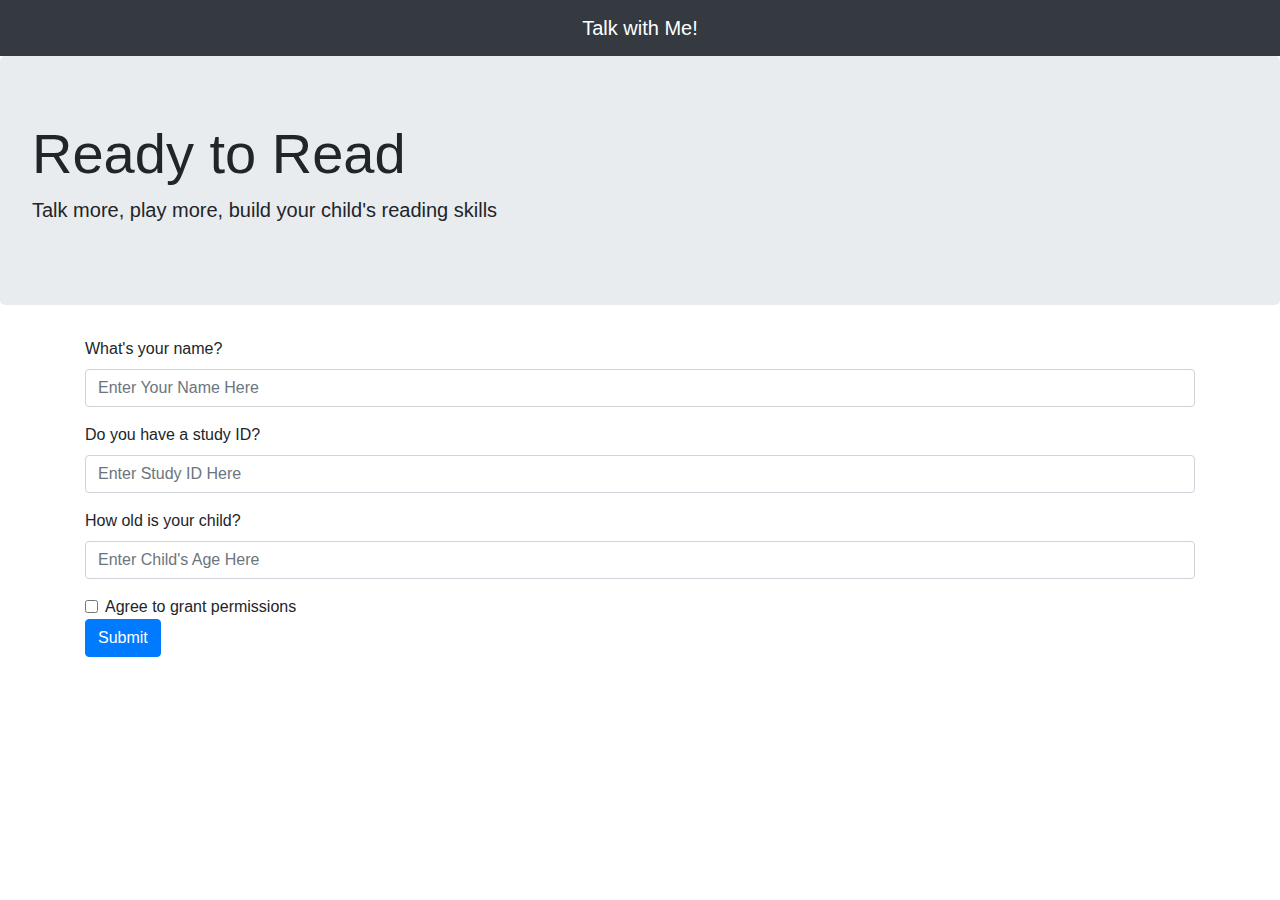
<file: index.html>
<!DOCTYPE html>
<html lang="en">
<head>
    <meta charset="UTF-8">
    <meta name="viewport" content="width=device-width, initial-scale=1, maximum-scale=1, user-scalable=no">
    <title>Talk with me</title>
    
    <script type="text/javascript" src="js/NoSleep.min.js"></script>
    <script type="text/javascript" src="js/jquery.min.js"></script>
    <script type="text/javascript" src="js/bootstrap.min.js"></script>
    <link rel="stylesheet" type="text/css" href="css/stylesheet.css" />
    <link rel="stylesheet" href="css/bootstrap.min.css">
    <link href="css/open-iconic-bootstrap.min.css" rel="stylesheet">
</head>
<body>
    <nav class="navbar navbar-expand navbar-dark bg-dark">
    <div class="navbar-brand">
       <!-- <h4>Talk with Me!</h4> -->
       Talk with Me!
    </div>
    <div class="w-100 order-0 2">
        <ul class="navbar-nav mr-auto">
            <li class="nav-item">
              <!-- <a class="nav-link" href="index.html">  <span class="oi oi-arrow-thick-left" title="oi-arrow-thick-left" aria-hidden="true"></span> </a> -->
              <a class="nav-link aria-hidden"> &nbsp; </a>
            </li>
          </ul>
    </div>
    
    <!-- <div class="navbar-collapse collapse w-100 order-3 dual-collapse2">
        <ul class="navbar-nav ml-auto">
            <li class="nav-item">
                <a class="nav-link" href="#">Right</a>
            </li>
        </ul>
    </div> -->
</nav>


  <div class="jumbotron">
    <h1 class="display-4 justify-content-center">Ready to Read</h1>
    <p class="lead">Talk more, play more, build your child's reading skills</p>
    <!-- <hr class="my-4"> -->
    <!-- <p>It uses utility classes for typography and spacing to space content out within the larger container.</p> -->
  </div>

  <div class="container">
    <form id="userForm">
      <div class="form-group">
        <label for="name">What's your name?</label>
        <input type="text" class="form-control" id="name" aria-describedby="formname" placeholder="Enter Your Name Here">
        <!-- <small id="formname" class="form-text text-muted">We'll never share your email with anyone else.</small> -->
      </div>
      <div class="form-group">
        <label for="studyId">Do you have a study ID?</label>
        <input type="text" class="form-control" id="studyId" placeholder="Enter Study ID Here">
      </div>
      <div class="form-group">
        <label for="childAge">How old is your child?</label>
        <input type="number" class="form-control" id="childAge" placeholder="Enter Child's Age Here">
      </div>
      <div class="form-check">
        <input type="checkbox" class="form-check-input" id="exampleCheck1">
        <label class="form-check-label" for="exampleCheck1">Agree to grant permissions</label>
      </div>
      <div class="form-group">
        <input type="submit" class="btn btn-primary" />
      </div>
    </form>
  </div>
</body>

<script>
function logSubmit(event) {
  event.preventDefault();
  console.log(event.target.name.value);
  console.log(window.location + "start.html")
  document.location.href="start.html";
  //  if (window.location == "/index.html"){
  //   window.location.href= window.location + "start.html";
  // }
  // else {
  //   window.location.href= "start.html";  
  // }
}

const form = document.getElementById('userForm');
form.addEventListener('submit', logSubmit);

</script>
</html>
</file>
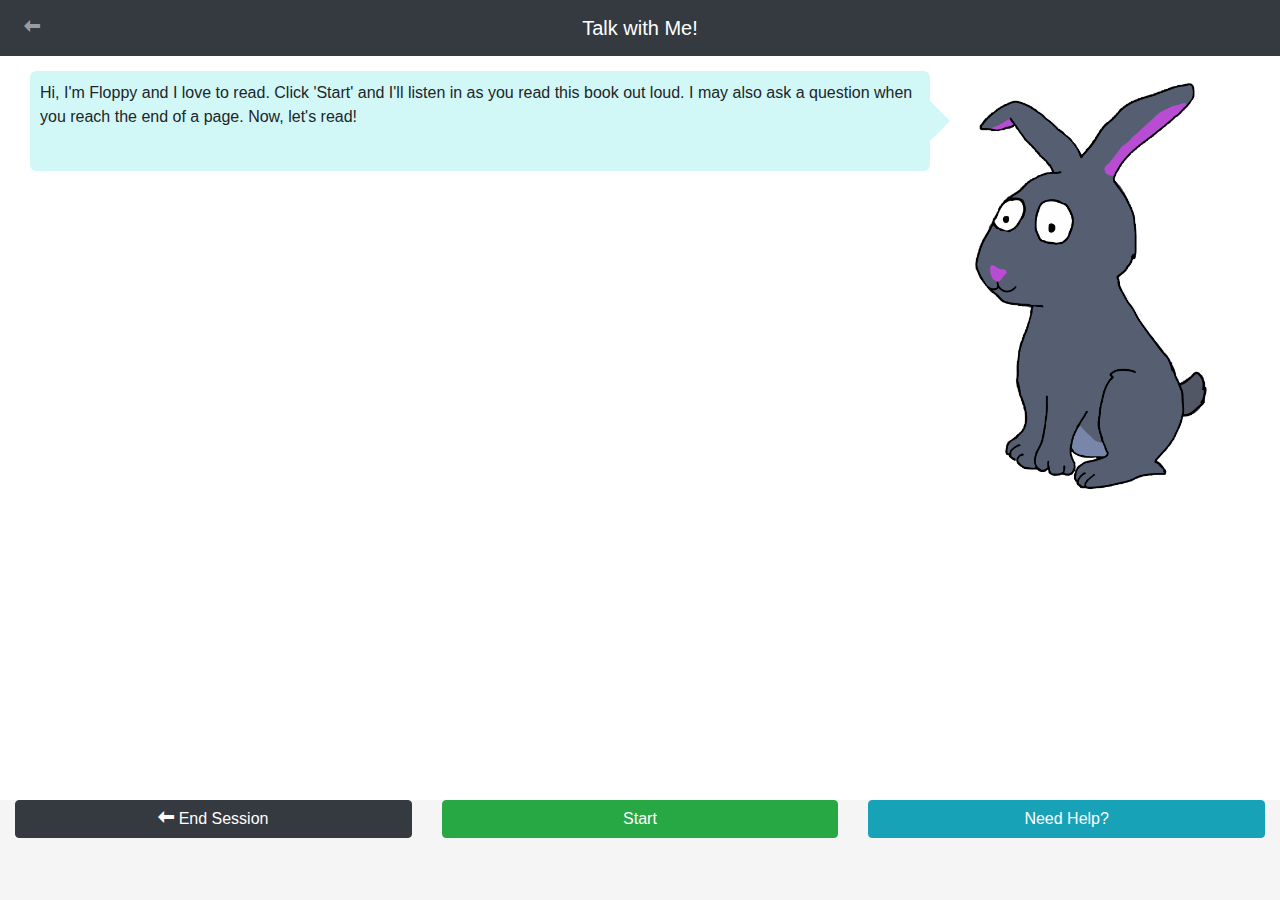
<file: b1.html>
<!DOCTYPE html>
<html lang="en">
<head>
    <meta charset="UTF-8">
    <meta name="viewport" content="width=device-width, initial-scale=1, maximum-scale=1, user-scalable=no">
    <title>Talk with me</title>

    <script type="text/javascript" src="js/NoSleep.min.js"></script>
    <script type="text/javascript" src="js/jquery.min.js"></script>
    <script type="text/javascript" src="js/bootstrap.min.js"></script>
    <link rel="stylesheet" type="text/css" href="css/stylesheet.css" />
    <link rel="stylesheet" href="https://stackpath.bootstrapcdn.com/bootstrap/4.4.1/css/bootstrap.min.css" integrity="sha384-Vkoo8x4CGsO3+Hhxv8T/Q5PaXtkKtu6ug5TOeNV6gBiFeWPGFN9MuhOf23Q9Ifjh" crossorigin="anonymous">
    <link href="css/open-iconic-bootstrap.min.css" rel="stylesheet">
</head>
<body>
  <nav class="navbar navbar-expand navbar-dark bg-dark">
    <div class="navbar-brand">
       <!-- <h4>Talk with Me!</h4> -->
       Talk with Me!
    </div>
    <div class="w-100 order-2 2">
        <ul class="navbar-nav mr-auto">
            <li class="nav-item">
              <a class="nav-link" href="booklist.html">  <span class="oi oi-arrow-thick-left" title="oi-arrow-thick-left" aria-hidden="true"></span> </a>
              <!-- <a class="nav-link aria-hidden"> &nbsp; </a> -->
            </li>
          </ul>
    </div>
    
    <!-- <div class="navbar-collapse collapse w-100 order-3 dual-collapse2">
        <ul class="navbar-nav ml-auto">
            <li class="nav-item">
                <a class="nav-link" href="#">Right</a>
            </li>
        </ul>
    </div> -->
  </nav>

<!--     <nav class="navbar navbar-dark bg-dark justify-content-center">
         <a href="index.html"> <span class="oi oi-arrow-thick-left" title="oi-arrow-thick-left" aria-hidden="true"></span> </a>  <a class="navbar-brand">Talk with me!</a>
    </nav> -->
<div class="container-fluid">
    <!-- <div class="row" style="height: 300px"> -->
    <div class="row" >
        <div class="col-9">
          <!-- <div class="jumbotron"> -->
            <div class="speech-bubble">
            <!-- <h1 class="display-4">Hello, world!</h1> -->
            <p id="bunny-starter">Hi, I'm Floppy and I love to read. Click 'Start' and I'll listen in as you read this book out loud. I may also ask a question when you reach the end of a page. Now, let's read!</p>
            <div class="container-fluid" style="overflow-y: scroll;">
              <p id="questions">
              </p>
            </div>
            <!-- <hr class="my-4">
            <p>It uses utility classes for typography and spacing to space content out within the larger container.</p> -->
            <!-- <a class="btn btn-primary btn-lg" href="#" role="button">Learn more</a> -->
          </div>
        </div>
        <div class="col-3">
            <img id="bunny" src="bunny.png" style="width: 80%; margin-top: 20pt" />
        </div>
        
    </div>
    <div class="row footer" style="height: 100px">
      <div class="col-4">
        <a href="booklist.html"> <button type="button" class="btn btn-dark col-12">
          <!-- <span class="oi oi-arrow-thick-left"></span> -->
          <span class="oi oi-arrow-thick-left" title="oi-arrow-thick-left" aria-hidden="true"></span> 
          <!-- &#11013; -->
        End Session</button> </a>
      </div>
      <div class="col-4">
        <button id="playpause" type="button" class="btn btn-success col-12" onclick="window.app.playPause();">Start </button>
      </div>
      <div class="col-4">

        <button type="button" class="btn btn-info col-12" data-toggle="modal" data-target="#exampleModalLong">Need Help?</button>
      </div>
    </div>

    <!-- Modal -->
<div class="modal fade" id="exampleModalLong" tabindex="-1" role="dialog" aria-labelledby="exampleModalLongTitle" aria-hidden="true">
  <div class="modal-dialog modal-dialog-centered" role="document">
    <div class="modal-content">
      <div class="modal-header">
        <h5 class="modal-title" id="exampleModalLongTitle">Modal title</h5>
        <button type="button" class="close" data-dismiss="modal" aria-label="Close">
          <span aria-hidden="true">&times;</span>
        </button>
      </div>
      <div class="modal-body" id="transcript">
        ...
      </div>
      <div class="modal-footer">
        <button type="button" class="btn btn-secondary" data-dismiss="modal">Close</button>
        <button type="button" class="btn btn-primary">Save changes</button>
      </div>
    </div>
  </div>
</div>

<script>
    var noSleep = new NoSleep();
    window.audio = new Audio();
    
    window.app = {
        socket: null,
        mediaTrack: null,
        counter: 0,
        bufferSize: 4096,
        socketOpen: false,
        audioChunks: [],
        playQueue: [],
        playing: false,
        playPause: function () {
          if (window.app.playing == false) {
            window.app.playing = true;
            console.log("starting to play");

            document.getElementById('playpause').innerText = "Pause";
            document.getElementById('playpause').className = "btn btn-warning col-12";
            document.getElementById('bunny-starter').innerText = "Please keep reading. I want to hear what happens next in the story";
            noSleep.enable();
            // if connection successful
            document.getElementById('bunny').src="bunny-listening.gif";
            window.audio.play();
            window.app.main()
          } 
          else {
            console.log("pausing");            
            window.app.playing = false;
            // window.app.close();
            document.getElementById('playpause').innerText = "Start";
            document.getElementById('playpause').className = "btn btn-success col-12"
            document.getElementById('bunny-starter').innerText = "Hi, I'm Floppy and I love to read. Click 'Start' and I'll listen in as you read this book out loud. I may also ask a question when you reach the end of a page. Now, let's read!";
            noSleep.disable();
            // if connection successful
            document.getElementById('bunny').src="bunny.png";
            
            window.app.close();
          }

        },
        main: function() {
            // document.getElementById('loading').style = "display:block;"
            // var room = "{{ story_id }}";
            document.getElementById('bunny-starter').innerText = "Connecting...";
            var room = "26";
            var protocol = location.protocol == "https:" ? "wss://" : "ws://"
            // var chatSocket = protocol + window.location.host + '/ws/chat/' + room.toString() + '/';
            var chatSocket = protocol + "talkwithme.herokuapp.com" + '/ws/chat/' + room.toString() + '/';
            this.socket = new WebSocket(chatSocket);
            this.socket.addEventListener("open", this.onSocketOpen.bind(this));
            this.socket.addEventListener("message", this.onSocketMessage.bind(this));

        },
        onSocketOpen: function(event) {
            window.paused = false
            window.recorder = this.initRecorder();
            console.log("onSocketOpen");

            this.socketOpen = true;
            // document.getElementById('loading').style = "display:none;"
            document.getElementById('bunny-starter').innerText = "Please keep reading. I want to hear what happens next in the story";
            
        },
        onSocketMessage: function(event) {
            console.log("onSocketMessage")
            console.log("Message", event);
            if (typeof(event.data) === "string") {
                if (event.data == "listening") {
                    // document.getElementById('listening').style = "display:block;"
                    }
                    else {
                        // document.getElementById('listening').style = "display:none;"
                        var oldInner = document.getElementById("transcript").innerHTML
                        document.getElementById("transcript").innerHTML = "<p>" + event.data + "</p>" + oldInner;
                    }
                } 
            else {
                console.log("new audio received")
                window.app.playQueue.push(event)
                console.log(window.app.playQueue.length)
                if (window.app.playQueue.length == 1) {
                    console.log("playing response")
                    window.app.playResponse()
                }
            }
        },
        initRecorder: function() {
                return navigator.mediaDevices.getUserMedia({
                    "audio": true,
                    "video": false
                }).then((stream) => {
                    var context = new(window.AudioContext || window.webkitAudioContext);
                    // send metadata on audio stream to backend
                    console.log("sending config to server")
                    this.socket.send(JSON.stringify({
                        rate: context.sampleRate,
                        language: "en-US",
                        format: "LINEAR16"
                    }));
                    // Caputure mic audio data into a stream
                    var audioInput = context.createMediaStreamSource(stream);
                    // only record mono audio w/a buffer of 2048 bits per function call
                    var recorder = context.createScriptProcessor(this.bufferSize, 1, 1);
                    // specify the processing function
                    recorder.onaudioprocess = this.audioProcess.bind(this);
                    // connect stream to our recorder
                    audioInput.connect(recorder);
                    // connect recorder to previous destination
                    recorder.connect(context.destination);
                    // store media track
                    this.mediaTrack = stream.getTracks()[0];
                });
        },
        float32To16BitPCM: function(float32Arr) {
            var pcm16bit = new Int16Array(float32Arr.length);
            for (var i = 0; i < float32Arr.length; ++i) {
                // force number in [-1,1]
                var s = Math.max(-1, Math.min(1, float32Arr[i]));
                /**
                 * convert 32 bit float to 16 bit int pcm audio
                 * 0x8000 = minimum int16 value, 0x7fff = maximum int16 value
                 */
                pcm16bit[i] = s < 0 ? s * 0x8000 : s * 0x7FFF;
            }
            return pcm16bit;
        },
        audioProcess: function(event) {
            // only 1 channel as specified above.....
            var float32Audio = event.inputBuffer.getChannelData(0) || new Float32Array(this.bufferSize);
            var pcm16Audio = this.float32To16BitPCM(float32Audio);
                this.socket.send(pcm16Audio.buffer);
        },
        close: function() {
            try{
              this.mediaTrack.stop();
            }
            catch (e) {
              console.log(e);
            }
            this.socket.close();
            console.log("closed connection");
            this.socketOpen = false;
            // document.getElementById('listening').style = "display:none;"
            noSleep.disable();
        },
        playResponse: function() {
            var self = this;
            console.log('playResponse fired - window paused?')
            console.log(window.paused)
            event = window.app.playQueue[0]
            console.log("event")
            console.log(event)
            var audioUrl = URL.createObjectURL(event.data);
            window.audio = new Audio();

            audio.src = audioUrl
            audio.onended = function() {
                console.log(window.app.playQueue)
                if (window.app.playQueue.length > 1) {
                    console.log('playing next response - window paused?');
                    console.log(window.paused)
                    console.log('deleting first from queue')
                    window.app.playQueue.shift();
                    console.log(window.app.playQueue)
                    window.app.playResponse()
                } else {
                    console.log("queue empty");
                    window.app.playQueue.shift();
                    if (window.paused) {
                        self.socket.send("unmute");
                    }
                    window.paused = false;
                }
            }
            if (!window.paused) {
                this.socket.send("mute");
            }
            window.paused = true;
            var playPromise = window.audio.play();
            if (playPromise !== undefined) {
              playPromise.then(function() {
                // Automatic playback started!
                console.log("playing audio")
              }).catch(function(error) {
                // Automatic playback failed.
                console.log(error)
                // alert("Your browser is unable to automatically play audio. Please enable auto-play and refresh this page or change to a supported device")
              });
            }

          }
        };
</script>
</body>
</html>
</file>
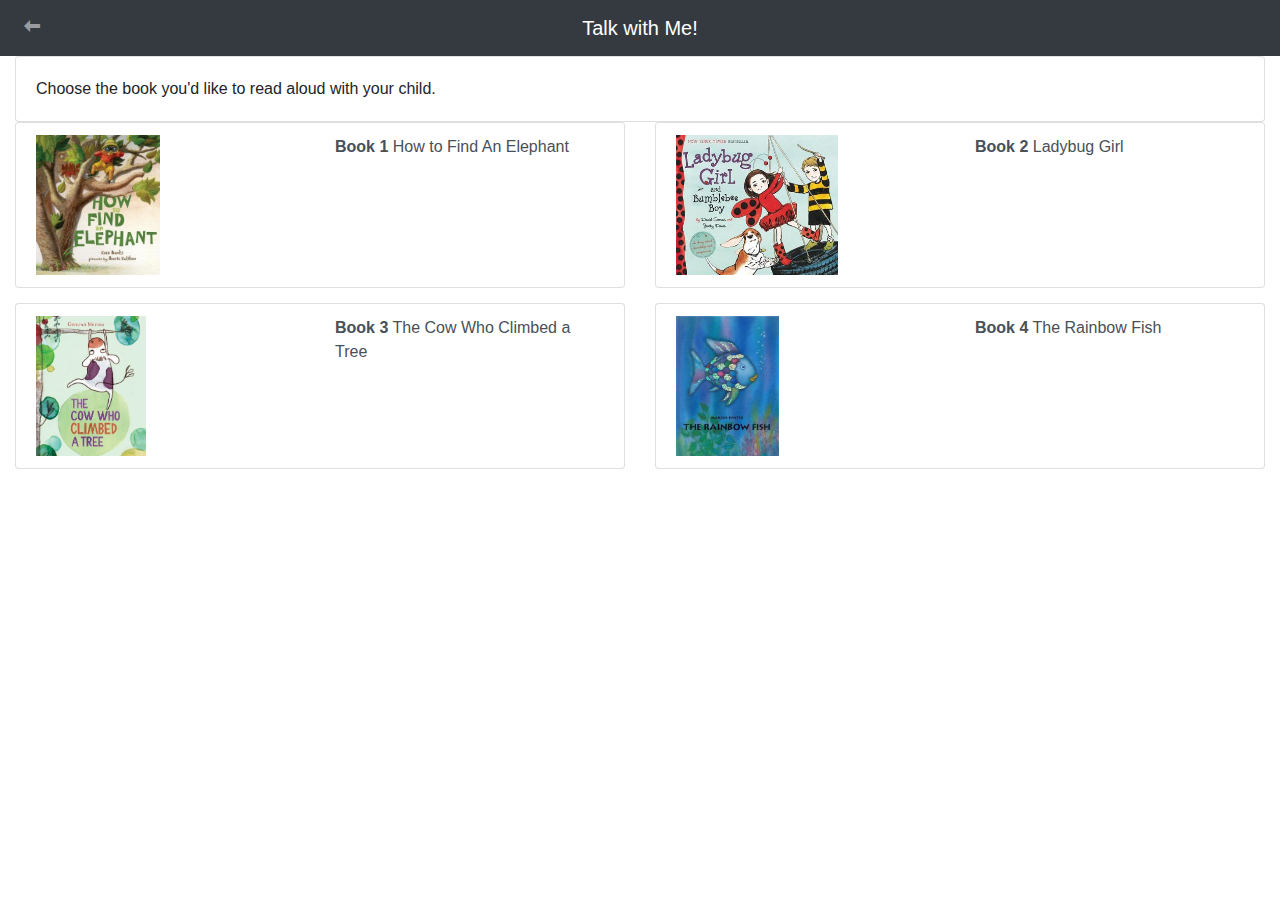
<file: booklist.html>
<!DOCTYPE html>
<html lang="en">
<head>
    <meta charset="UTF-8">
    <meta name="viewport" content="width=device-width, initial-scale=1, maximum-scale=1, user-scalable=no">
    <title>Talk with me</title>
    
    <script type="text/javascript" src="js/NoSleep.min.js"></script>
    <script type="text/javascript" src="js/jquery.min.js"></script>
    <script type="text/javascript" src="js/bootstrap.min.js"></script>
    <link rel="stylesheet" type="text/css" href="css/stylesheet.css" />
    <link rel="stylesheet" href="css/bootstrap.min.css">
    <link href="css/open-iconic-bootstrap.min.css" rel="stylesheet">
</head>
<body>
    <nav class="navbar navbar-expand navbar-dark bg-dark">
    <div class="navbar-brand">
       <!-- <h4>Talk with Me!</h4> -->
       Talk with Me!
    </div>
    <div class="w-100 order-2 2">
        <ul class="navbar-nav mr-auto">
            <li class="nav-item">
              <a class="nav-link" href="menu.html">  <span class="oi oi-arrow-thick-left" title="oi-arrow-thick-left" aria-hidden="true"></span> </a>
              <!-- <a class="nav-link aria-hidden"> &nbsp; </a> -->
            </li>
          </ul>
    </div>
    
    <!-- <div class="navbar-collapse collapse w-100 order-3 dual-collapse2">
        <ul class="navbar-nav ml-auto">
            <li class="nav-item">
                <a class="nav-link" href="#">Right</a>
            </li>
        </ul>
    </div> -->
</nav>

<div class="container-fluid">
  <div class="row" >
    <div class="col-12" style="width: 18rem;">
      <!-- <div class="speech-bubble"> -->
      <div class="card">
        <div class="card-body">
          <p class="card-text">Choose the book you'd like to read aloud with your child.</p>
        </div>
      </div>
    </div>
    <!-- <div class="col-2">
      <img id="bunny-peek" src="bunny-peek.png" style="width: 80%;" />
    </div> -->
    <!-- <div class="col-3">
        <img id="bunny" src="bunny.png" style="width: 80%; margin-top: 30pt" />
    </div>
    <div class="col-1">
    </div> -->
  </div>

        <!-- <div > -->
  <div class="row" style="margin-bottom: 15px">
    <div class = "col-6">
      <div class="list-group">
        <a href="b1.html" class="list-group-item list-group-item-action">
          <!-- <div class="d-flex w-100 justify-content-between"> -->
            <div class="row">
              <div class="col-md-6 col-sm-6 col-xs-12">
                <img src="b2.jpg" class="book-covers float-left"/>
              </div>
              <div class="col-md-6 col-sm-6">
                <p><strong>Book 1</strong> How to Find An Elephant</p>
              </div>
            </div>
            <!-- <h5 class="mb-1">How to Find an Elephant</h5> -->
            
          <!-- </div> -->
          
          <!-- <p class="mb-1">Donec id elit non mi porta gravida at eget metus. Maecenas sed diam eget risus varius blandit.</p> -->
          <!-- <small>Donec id elit non mi porta.</small> -->
        </a>
      </div>
    </div>
    <div class = "col-6">
        <a href="b1.html" class="list-group-item list-group-item-action">
          <div class="row">
              <div class="col-md-6 col-sm-6 col-xs-12">
                <img src="b3.jpg" class="book-covers float-left"/>
              </div>
              <div class="col-md-6 col-sm-6">
                <p><strong>Book 2</strong> Ladybug Girl</p>
              </div>
            </div>
          
          <!-- <p class="mb-1">Donec id elit non mi porta gravida at eget metus. Maecenas sed diam eget risus varius blandit.</p> -->
          <!-- <small class="text-muted">Donec id elit non mi porta.</small> -->
        </a>
      </div>
      <!-- </div> -->
    </div>
  <!-- </div> -->
  <div class="row">
    <div class = "col-6">
      <div class="list-group">
        <a href="b4.html" class="list-group-item list-group-item-action">
          <div class="row">
            <div class="col-md-6 col-sm-6 col-xs-12">
              <img src="b4.jpg" class="book-covers float-left"/>
            </div>
            <div class="col-md-6 col-sm-6">
              <p><strong>Book 3</strong> The Cow Who Climbed a Tree</p>
            </div>
          </div>
          
          <!-- <p class="mb-1">Donec id elit non mi porta gravida at eget metus. Maecenas sed diam eget risus varius blandit.</p> -->
          <!-- <small>Donec id elit non mi porta.</small> -->
        </a>
      </div>
    </div>
    <div class="col-6">
      <a href="b1.html" class="list-group-item list-group-item-action">
        <div class="row">
          <div class="col-md-6 col-sm-6 col-xs-12">
            <img src="b5.jpg" class="book-covers float-left"/>
          </div>
          <div class="col-md-6 col-sm-6">
            <p><strong>Book 4</strong> The Rainbow Fish</p>
          </div>
        </div>
      
        
        <!-- <p class="mb-1">Donec id elit non mi porta gravida at eget metus. Maecenas sed diam eget risus varius blandit.</p> -->
        <!-- <small class="text-muted">Donec id elit non mi porta.</small> -->
      </a>
    </div>
  </div>
</div>        
<!-- <div class="row offscreen">
    <h2>Record</h2>
    <p>
        <button id=record onclick="window.audio.play(); window.app.main();">Start</button>
        <button id=stopRecord onclick="window.app.close();">Stop</button>
    </p>
    <p>
        <audio id=recordedAudio></audio>
    </p>
    <h2>Transcript</h2>
    <h2 id="loading" style="display:none;">Loading application, please wait...</h2>
    <h2 id="listening" style="display:none;">Listening...</h2>
    <div id="transcript">
    </div>
</div>
 -->
</body>
</html>
</file>
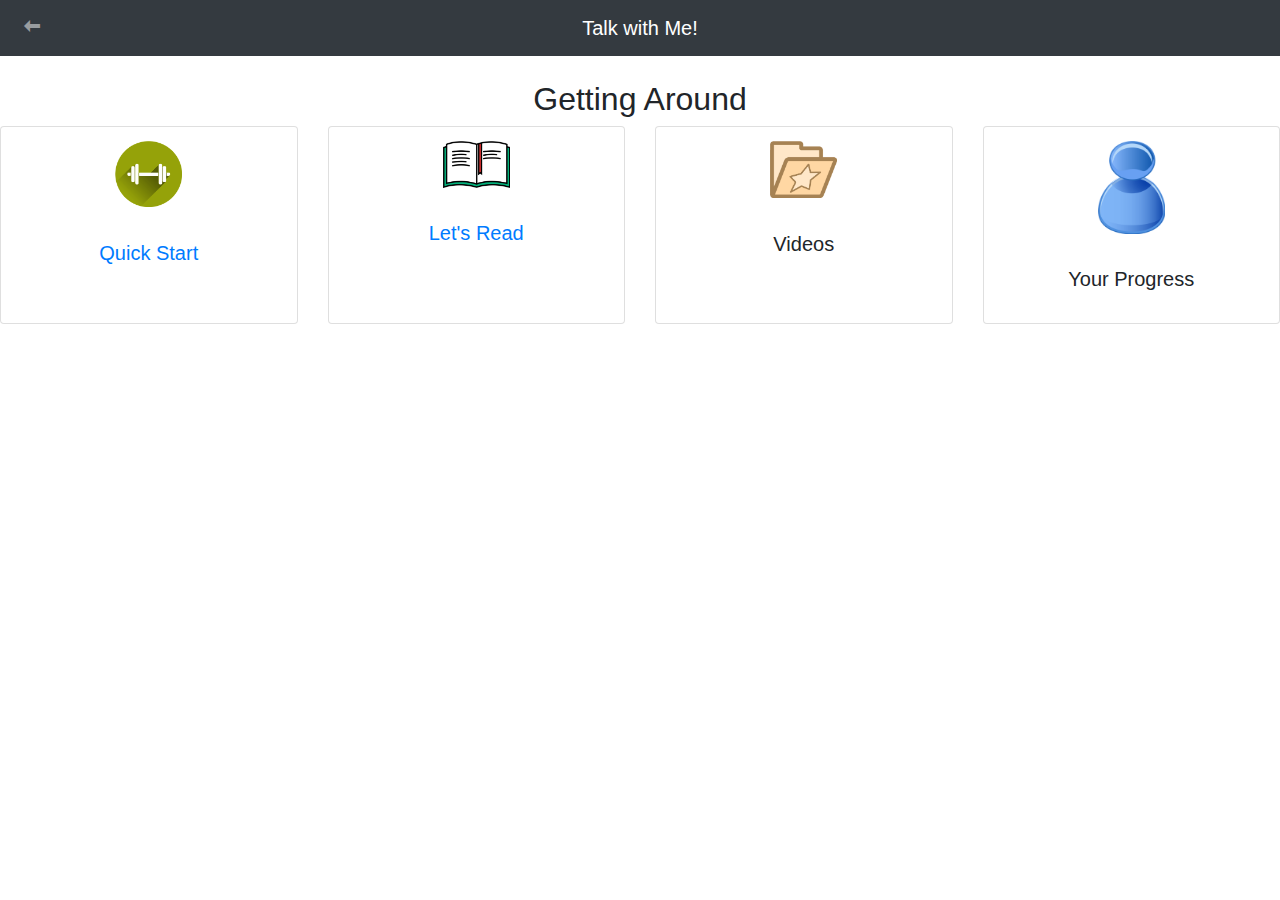
<file: menu.html>
<!DOCTYPE html>
<html lang="en">
<head>
    <meta charset="UTF-8">
    <meta name="viewport" content="width=device-width, initial-scale=1, maximum-scale=1, user-scalable=no">
    <title>Talk with me</title>
    
    <script type="text/javascript" src="js/NoSleep.min.js"></script>
    <script type="text/javascript" src="js/jquery.min.js"></script>
    <script type="text/javascript" src="js/bootstrap.min.js"></script>
    <link rel="stylesheet" type="text/css" href="css/stylesheet.css" />
    <link rel="stylesheet" href="css/bootstrap.min.css">
    <link href="css/open-iconic-bootstrap.min.css" rel="stylesheet">
</head>
<body>
 

<nav class="navbar navbar-expand navbar-dark bg-dark">
    <div class="navbar-brand">
       <!-- <h4>Talk with Me!</h4> -->
       Talk with Me!
    </div>
    
    <div class="w-100 order-2 2">
        <ul class="navbar-nav mr-auto">
            <li class="nav-item">
              <a class="nav-link" href="index.html">  <span class="oi oi-arrow-thick-left" title="oi-arrow-thick-left" aria-hidden="true"></span> </a>
            </li>
          </ul>
    </div>
    
    <!-- <div class="navbar-collapse collapse w-100 order-3 dual-collapse2">
        <ul class="navbar-nav ml-auto">
            <li class="nav-item">
                <a class="nav-link" href="#">Right</a>
            </li>
        </ul>
    </div> -->
</nav>


  <div class="container">
    <div class="row">
      <div class="col-12 justify-content-center">
        <br />
        <h2 class="text-center"> Getting Around</h2>
      </div>
    </div>
  </div>

 <div class="row row-cols-1 row-cols-sm-4">
  <div class="col sm-3">
    <div class="card h-100 text-center">
      <a href="start.html">
        <img src="images/start.png" class="card-img-top mx-auto menuimages " alt="...">
        <div class="card-body">
          <h5 class="card-title">Quick Start</h5>
        </div>
      </a>
    </div>
  </div>
  <div class="col sm-3">
    <div class="card h-100 text-center">
      <a href="booklist.html">
        <img src="images/letsread.png" class="card-img-top mx-auto menuimages" alt="...">
        <div class="card-body">
          <h5 class="card-title">Let's Read</h5>
        </div>
      </a>
    </div>
  </div>
  <div class="col sm-3">
    <div class="card h-100 text-center">
      <img src="images/videos.png" class="card-img-top mx-auto menuimages" alt="...">
      <div class="card-body">
        <h5 class="card-title">Videos</h5>
      </div>
    </div>
  </div>
  <div class="col sm-3">
    <div class="card h-100 text-center">
      <img src="images/yourprogress.png" class="card-img-top mx-auto menuimages" alt="...">
      <div class="card-body">
        <h5 class="card-title">Your Progress</h5>
      </div>
    </div>
  </div>
</div>

</body>
</html>
</file>
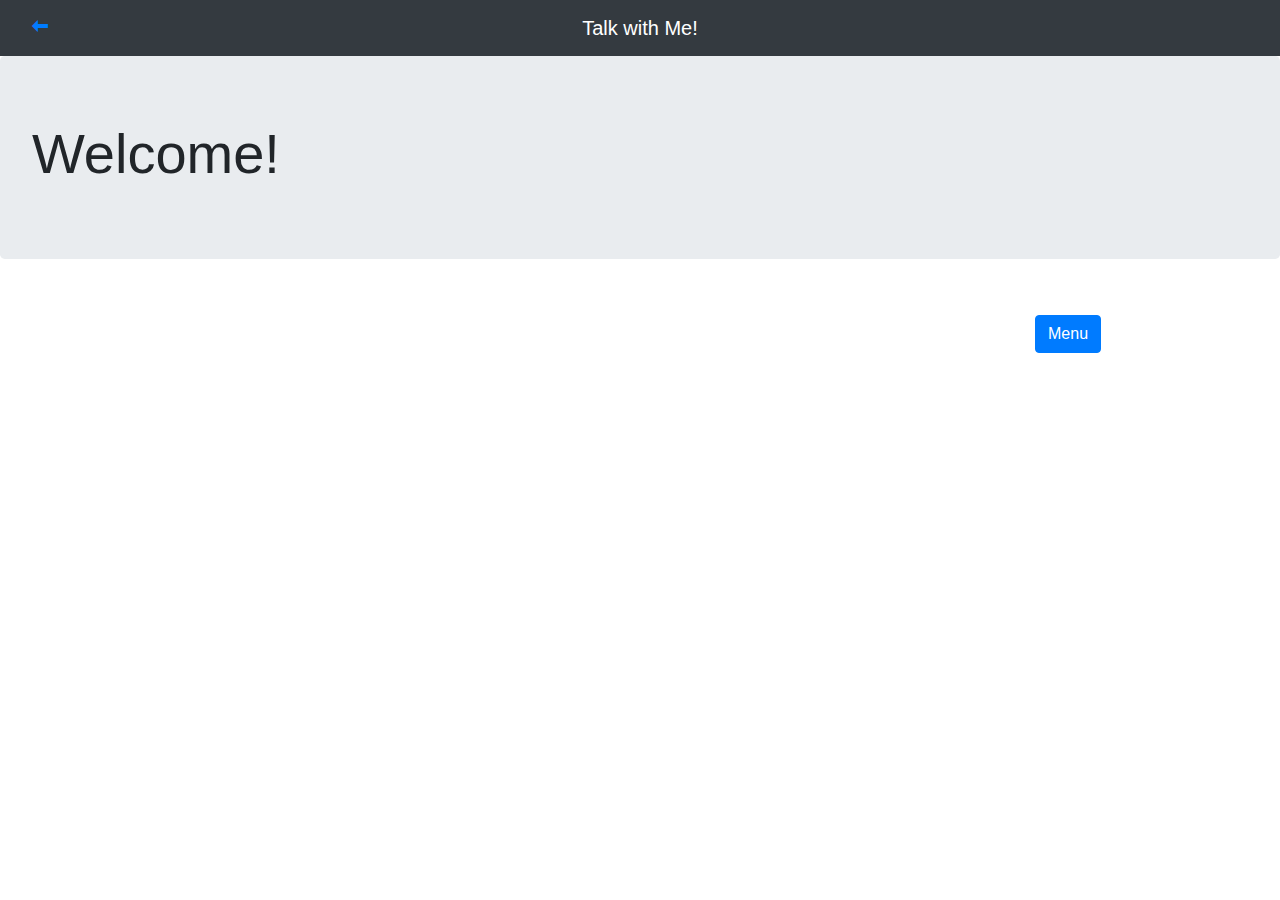
<file: start.html>
<!DOCTYPE html>
<html lang="en">
<head>
    <meta charset="UTF-8">
    <meta name="viewport" content="width=device-width, initial-scale=1, maximum-scale=1, user-scalable=no">
    <title>Talk with me</title>
    
    <script type="text/javascript" src="js/NoSleep.min.js"></script>
    <script type="text/javascript" src="js/jquery.min.js"></script>
    <script type="text/javascript" src="js/bootstrap.min.js"></script>
    <link rel="stylesheet" type="text/css" href="css/stylesheet.css" />
    <link rel="stylesheet" href="css/bootstrap.min.css">
    <link href="css/open-iconic-bootstrap.min.css" rel="stylesheet">
</head>
<body>
    <nav class="navbar navbar-expand navbar-dark bg-dark">
      <div class="navbar-brand">
       <!-- <h4>Talk with Me!</h4> -->
       Talk with Me!
    </div>
    <div>
      <a class="nav-item nav-link" href="index.html">  <span class="oi oi-arrow-thick-left" title="oi-arrow-thick-left" aria-hidden="true"></span> </a>        
    </div>
    
    <!-- <div class="navbar-collapse collapse w-100 order-3 dual-collapse2">
        <ul class="navbar-nav ml-auto">
            <li class="nav-item">
                <a class="nav-link" href="#">Right</a>
            </li>
        </ul>
    </div> -->
</nav>

  <div class="jumbotron">
    <h2 class="display-4 justify-content-center">Welcome!</h2>
  </div>

  <!-- <div class="container-fluid justify-content-center">
   <iframe class="embed-responsive-16by9 " src="https://www.youtube.com/embed/6oxkWWfiVHs" frameborder="0" allow="accelerometer; autoplay; encrypted-media; gyroscope; picture-in-picture" allowfullscreen></iframe>
  </div> -->
  <div class="container">
    <div class="row">
      <div class="col-sm-10">
        <div class="embed-responsive embed-responsive-16by9">
          <iframe class="embed-responsive-item " src="https://www.youtube.com/embed/6oxkWWfiVHs" frameborder="0" allow="accelerometer; autoplay; encrypted-media; gyroscope; picture-in-picture" allowfullscreen></iframe>
        </div>
      </div>
      <div class="col-sm-2">
        <br />
        <a class="btn btn-primary" href="menu.html">Menu</a>
      </div>
    </div>
  </div>
</body>
</html>
</file>
<file: css/stylesheet.css>
.navbar-brand
{
    position: absolute;
    width: 100%;
    left: 0;
    text-align: center;
    margin:0 auto;
}

.topnav {
    display: hidden;
}

.menuimages 
{
    max-height: 70pt;
    /*object-fit: cover;*/
    max-width: 50pt;
    display: block;
    margin: 10pt;
}

.speech-bubble {
  position: relative;
  background: #d1f8f7;
  border-radius: .4em;
  margin: 15px;
  padding: 10px;
  /*height: 100%*/
  max-height: 400px;
  /*overflow-y: scroll;*/
}
.speech-bubble:after {
    content: '';
    position: absolute;
    right: 0;
    top: 50%;
    width: 0;
    height: 0;
    border: 20px solid transparent;
    border-left-color: #d1f8f7;
    border-right: 0;
    margin-top: -20px;
    margin-right: -20px;
}
.footer {
    position: absolute;
    bottom: 0;
    width: 100%;
    /*height: 60px; 
    line-height: 60px; */
    background-color: #f5f5f5;
}

.book-covers {
  max-height: 140px;
  max-width: 100%;
 }

 #bunny-peek {
    position: absolute;
    right: 0;
 }

 #stopRecord {
     background-color: red; /* Green */
     border-width: medium;
     border-color: black;
     color: white;
     padding: 20px;
     text-align: center;
     text-decoration: none;
     display: inline-block;
     font-size: 16px;
     margin: 4px 2px;
     cursor: pointer;
     max-width: 50%;
     max-height: 15%;
     border-radius: 50%;
     left: 100px;
     right: 100px;
     position: relative;
 }
 #record {
     background-color: green; /* Green */
     border-width: medium;
     border-color: black;
     color: white;
     padding: 20px;
     text-align: center;
     text-decoration: none;
     display: inline-block;
     font-size: 16px;
     margin: 4px 2px;
     cursor: pointer;
     max-width: 50%;
     max-height: 15%;
     border-radius: 50%;
     left: 100px;
     right: 100px;
     position: relative;
 }
 /*h2 {
     left: 100px;
     position: relative;
 }*/
 #recordedAudio {
     left: 100px;
     right: 100px;
     position: relative;
 }
</file>
